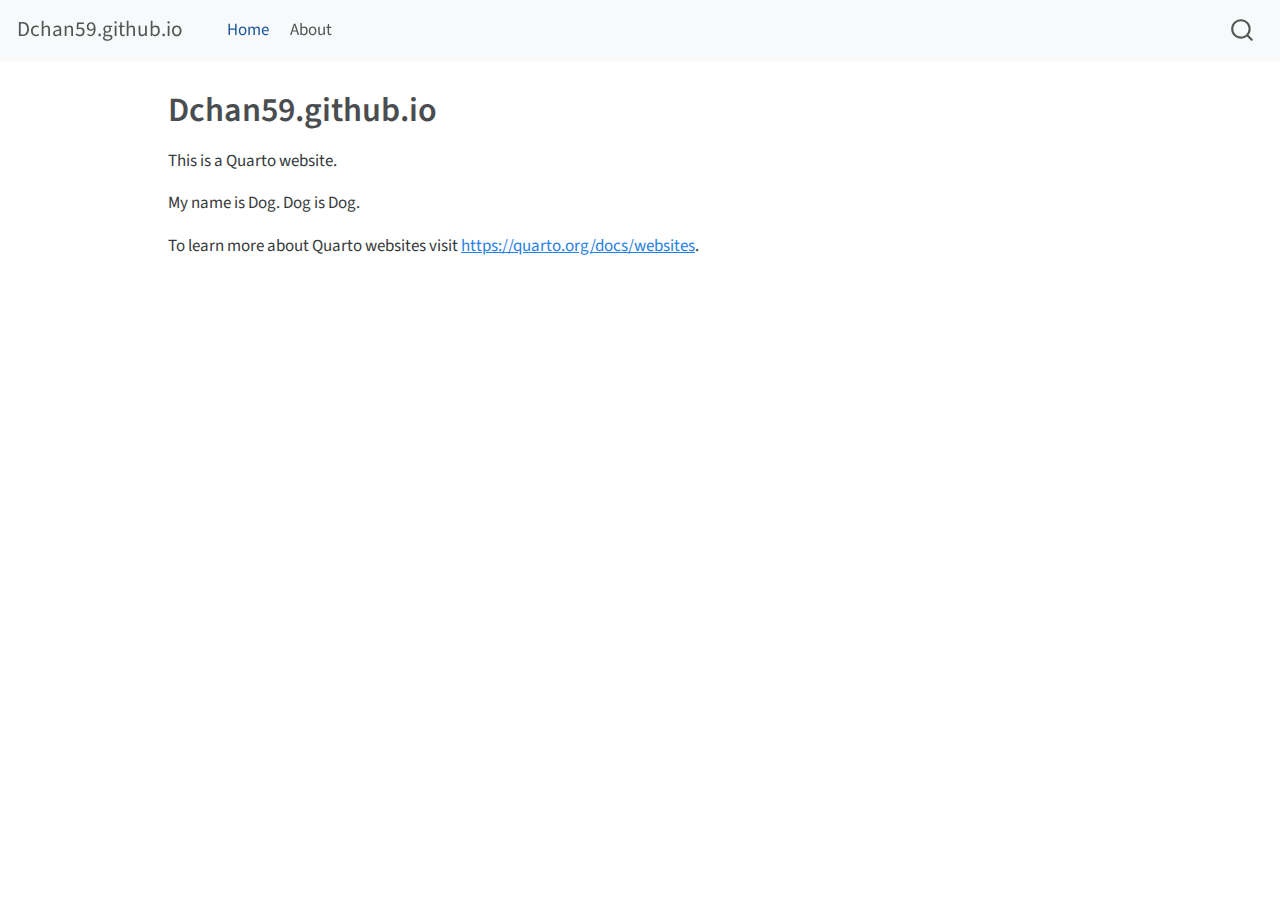
<file: docs/index.html>
<!DOCTYPE html>
<html xmlns="http://www.w3.org/1999/xhtml" lang="en" xml:lang="en"><head>

<meta charset="utf-8">
<meta name="generator" content="quarto-1.3.450">

<meta name="viewport" content="width=device-width, initial-scale=1.0, user-scalable=yes">


<title>Dchan59.github.io</title>
<style>
code{white-space: pre-wrap;}
span.smallcaps{font-variant: small-caps;}
div.columns{display: flex; gap: min(4vw, 1.5em);}
div.column{flex: auto; overflow-x: auto;}
div.hanging-indent{margin-left: 1.5em; text-indent: -1.5em;}
ul.task-list{list-style: none;}
ul.task-list li input[type="checkbox"] {
  width: 0.8em;
  margin: 0 0.8em 0.2em -1em; /* quarto-specific, see https://github.com/quarto-dev/quarto-cli/issues/4556 */ 
  vertical-align: middle;
}
</style>


<script src="site_libs/quarto-nav/quarto-nav.js"></script>
<script src="site_libs/quarto-nav/headroom.min.js"></script>
<script src="site_libs/clipboard/clipboard.min.js"></script>
<script src="site_libs/quarto-search/autocomplete.umd.js"></script>
<script src="site_libs/quarto-search/fuse.min.js"></script>
<script src="site_libs/quarto-search/quarto-search.js"></script>
<meta name="quarto:offset" content="./">
<script src="site_libs/quarto-html/quarto.js"></script>
<script src="site_libs/quarto-html/popper.min.js"></script>
<script src="site_libs/quarto-html/tippy.umd.min.js"></script>
<script src="site_libs/quarto-html/anchor.min.js"></script>
<link href="site_libs/quarto-html/tippy.css" rel="stylesheet">
<link href="site_libs/quarto-html/quarto-syntax-highlighting.css" rel="stylesheet" id="quarto-text-highlighting-styles">
<script src="site_libs/bootstrap/bootstrap.min.js"></script>
<link href="site_libs/bootstrap/bootstrap-icons.css" rel="stylesheet">
<link href="site_libs/bootstrap/bootstrap.min.css" rel="stylesheet" id="quarto-bootstrap" data-mode="light">
<script id="quarto-search-options" type="application/json">{
  "location": "navbar",
  "copy-button": false,
  "collapse-after": 3,
  "panel-placement": "end",
  "type": "overlay",
  "limit": 20,
  "language": {
    "search-no-results-text": "No results",
    "search-matching-documents-text": "matching documents",
    "search-copy-link-title": "Copy link to search",
    "search-hide-matches-text": "Hide additional matches",
    "search-more-match-text": "more match in this document",
    "search-more-matches-text": "more matches in this document",
    "search-clear-button-title": "Clear",
    "search-detached-cancel-button-title": "Cancel",
    "search-submit-button-title": "Submit",
    "search-label": "Search"
  }
}</script>


<link rel="stylesheet" href="styles.css">
</head>

<body class="nav-fixed">

<div id="quarto-search-results"></div>
  <header id="quarto-header" class="headroom fixed-top">
    <nav class="navbar navbar-expand-lg navbar-dark ">
      <div class="navbar-container container-fluid">
      <div class="navbar-brand-container">
    <a class="navbar-brand" href="./index.html">
    <span class="navbar-title">Dchan59.github.io</span>
    </a>
  </div>
            <div id="quarto-search" class="" title="Search"></div>
          <button class="navbar-toggler" type="button" data-bs-toggle="collapse" data-bs-target="#navbarCollapse" aria-controls="navbarCollapse" aria-expanded="false" aria-label="Toggle navigation" onclick="if (window.quartoToggleHeadroom) { window.quartoToggleHeadroom(); }">
  <span class="navbar-toggler-icon"></span>
</button>
          <div class="collapse navbar-collapse" id="navbarCollapse">
            <ul class="navbar-nav navbar-nav-scroll me-auto">
  <li class="nav-item">
    <a class="nav-link active" href="./index.html" rel="" target="" aria-current="page">
 <span class="menu-text">Home</span></a>
  </li>  
  <li class="nav-item">
    <a class="nav-link" href="./about.html" rel="" target="">
 <span class="menu-text">About</span></a>
  </li>  
</ul>
            <div class="quarto-navbar-tools ms-auto">
</div>
          </div> <!-- /navcollapse -->
      </div> <!-- /container-fluid -->
    </nav>
</header>
<!-- content -->
<div id="quarto-content" class="quarto-container page-columns page-rows-contents page-layout-article page-navbar">
<!-- sidebar -->
<!-- margin-sidebar -->
    <div id="quarto-margin-sidebar" class="sidebar margin-sidebar">
        
    </div>
<!-- main -->
<main class="content" id="quarto-document-content">

<header id="title-block-header" class="quarto-title-block default">
<div class="quarto-title">
<h1 class="title">Dchan59.github.io</h1>
</div>



<div class="quarto-title-meta">

    
  
    
  </div>
  

</header>

<p>This is a Quarto website.</p>
<p>My name is Dog. Dog is Dog.</p>
<p>To learn more about Quarto websites visit <a href="https://quarto.org/docs/websites" class="uri">https://quarto.org/docs/websites</a>.</p>



</main> <!-- /main -->
<script id="quarto-html-after-body" type="application/javascript">
window.document.addEventListener("DOMContentLoaded", function (event) {
  const toggleBodyColorMode = (bsSheetEl) => {
    const mode = bsSheetEl.getAttribute("data-mode");
    const bodyEl = window.document.querySelector("body");
    if (mode === "dark") {
      bodyEl.classList.add("quarto-dark");
      bodyEl.classList.remove("quarto-light");
    } else {
      bodyEl.classList.add("quarto-light");
      bodyEl.classList.remove("quarto-dark");
    }
  }
  const toggleBodyColorPrimary = () => {
    const bsSheetEl = window.document.querySelector("link#quarto-bootstrap");
    if (bsSheetEl) {
      toggleBodyColorMode(bsSheetEl);
    }
  }
  toggleBodyColorPrimary();  
  const icon = "";
  const anchorJS = new window.AnchorJS();
  anchorJS.options = {
    placement: 'right',
    icon: icon
  };
  anchorJS.add('.anchored');
  const isCodeAnnotation = (el) => {
    for (const clz of el.classList) {
      if (clz.startsWith('code-annotation-')) {                     
        return true;
      }
    }
    return false;
  }
  const clipboard = new window.ClipboardJS('.code-copy-button', {
    text: function(trigger) {
      const codeEl = trigger.previousElementSibling.cloneNode(true);
      for (const childEl of codeEl.children) {
        if (isCodeAnnotation(childEl)) {
          childEl.remove();
        }
      }
      return codeEl.innerText;
    }
  });
  clipboard.on('success', function(e) {
    // button target
    const button = e.trigger;
    // don't keep focus
    button.blur();
    // flash "checked"
    button.classList.add('code-copy-button-checked');
    var currentTitle = button.getAttribute("title");
    button.setAttribute("title", "Copied!");
    let tooltip;
    if (window.bootstrap) {
      button.setAttribute("data-bs-toggle", "tooltip");
      button.setAttribute("data-bs-placement", "left");
      button.setAttribute("data-bs-title", "Copied!");
      tooltip = new bootstrap.Tooltip(button, 
        { trigger: "manual", 
          customClass: "code-copy-button-tooltip",
          offset: [0, -8]});
      tooltip.show();    
    }
    setTimeout(function() {
      if (tooltip) {
        tooltip.hide();
        button.removeAttribute("data-bs-title");
        button.removeAttribute("data-bs-toggle");
        button.removeAttribute("data-bs-placement");
      }
      button.setAttribute("title", currentTitle);
      button.classList.remove('code-copy-button-checked');
    }, 1000);
    // clear code selection
    e.clearSelection();
  });
  function tippyHover(el, contentFn) {
    const config = {
      allowHTML: true,
      content: contentFn,
      maxWidth: 500,
      delay: 100,
      arrow: false,
      appendTo: function(el) {
          return el.parentElement;
      },
      interactive: true,
      interactiveBorder: 10,
      theme: 'quarto',
      placement: 'bottom-start'
    };
    window.tippy(el, config); 
  }
  const noterefs = window.document.querySelectorAll('a[role="doc-noteref"]');
  for (var i=0; i<noterefs.length; i++) {
    const ref = noterefs[i];
    tippyHover(ref, function() {
      // use id or data attribute instead here
      let href = ref.getAttribute('data-footnote-href') || ref.getAttribute('href');
      try { href = new URL(href).hash; } catch {}
      const id = href.replace(/^#\/?/, "");
      const note = window.document.getElementById(id);
      return note.innerHTML;
    });
  }
      let selectedAnnoteEl;
      const selectorForAnnotation = ( cell, annotation) => {
        let cellAttr = 'data-code-cell="' + cell + '"';
        let lineAttr = 'data-code-annotation="' +  annotation + '"';
        const selector = 'span[' + cellAttr + '][' + lineAttr + ']';
        return selector;
      }
      const selectCodeLines = (annoteEl) => {
        const doc = window.document;
        const targetCell = annoteEl.getAttribute("data-target-cell");
        const targetAnnotation = annoteEl.getAttribute("data-target-annotation");
        const annoteSpan = window.document.querySelector(selectorForAnnotation(targetCell, targetAnnotation));
        const lines = annoteSpan.getAttribute("data-code-lines").split(",");
        const lineIds = lines.map((line) => {
          return targetCell + "-" + line;
        })
        let top = null;
        let height = null;
        let parent = null;
        if (lineIds.length > 0) {
            //compute the position of the single el (top and bottom and make a div)
            const el = window.document.getElementById(lineIds[0]);
            top = el.offsetTop;
            height = el.offsetHeight;
            parent = el.parentElement.parentElement;
          if (lineIds.length > 1) {
            const lastEl = window.document.getElementById(lineIds[lineIds.length - 1]);
            const bottom = lastEl.offsetTop + lastEl.offsetHeight;
            height = bottom - top;
          }
          if (top !== null && height !== null && parent !== null) {
            // cook up a div (if necessary) and position it 
            let div = window.document.getElementById("code-annotation-line-highlight");
            if (div === null) {
              div = window.document.createElement("div");
              div.setAttribute("id", "code-annotation-line-highlight");
              div.style.position = 'absolute';
              parent.appendChild(div);
            }
            div.style.top = top - 2 + "px";
            div.style.height = height + 4 + "px";
            let gutterDiv = window.document.getElementById("code-annotation-line-highlight-gutter");
            if (gutterDiv === null) {
              gutterDiv = window.document.createElement("div");
              gutterDiv.setAttribute("id", "code-annotation-line-highlight-gutter");
              gutterDiv.style.position = 'absolute';
              const codeCell = window.document.getElementById(targetCell);
              const gutter = codeCell.querySelector('.code-annotation-gutter');
              gutter.appendChild(gutterDiv);
            }
            gutterDiv.style.top = top - 2 + "px";
            gutterDiv.style.height = height + 4 + "px";
          }
          selectedAnnoteEl = annoteEl;
        }
      };
      const unselectCodeLines = () => {
        const elementsIds = ["code-annotation-line-highlight", "code-annotation-line-highlight-gutter"];
        elementsIds.forEach((elId) => {
          const div = window.document.getElementById(elId);
          if (div) {
            div.remove();
          }
        });
        selectedAnnoteEl = undefined;
      };
      // Attach click handler to the DT
      const annoteDls = window.document.querySelectorAll('dt[data-target-cell]');
      for (const annoteDlNode of annoteDls) {
        annoteDlNode.addEventListener('click', (event) => {
          const clickedEl = event.target;
          if (clickedEl !== selectedAnnoteEl) {
            unselectCodeLines();
            const activeEl = window.document.querySelector('dt[data-target-cell].code-annotation-active');
            if (activeEl) {
              activeEl.classList.remove('code-annotation-active');
            }
            selectCodeLines(clickedEl);
            clickedEl.classList.add('code-annotation-active');
          } else {
            // Unselect the line
            unselectCodeLines();
            clickedEl.classList.remove('code-annotation-active');
          }
        });
      }
  const findCites = (el) => {
    const parentEl = el.parentElement;
    if (parentEl) {
      const cites = parentEl.dataset.cites;
      if (cites) {
        return {
          el,
          cites: cites.split(' ')
        };
      } else {
        return findCites(el.parentElement)
      }
    } else {
      return undefined;
    }
  };
  var bibliorefs = window.document.querySelectorAll('a[role="doc-biblioref"]');
  for (var i=0; i<bibliorefs.length; i++) {
    const ref = bibliorefs[i];
    const citeInfo = findCites(ref);
    if (citeInfo) {
      tippyHover(citeInfo.el, function() {
        var popup = window.document.createElement('div');
        citeInfo.cites.forEach(function(cite) {
          var citeDiv = window.document.createElement('div');
          citeDiv.classList.add('hanging-indent');
          citeDiv.classList.add('csl-entry');
          var biblioDiv = window.document.getElementById('ref-' + cite);
          if (biblioDiv) {
            citeDiv.innerHTML = biblioDiv.innerHTML;
          }
          popup.appendChild(citeDiv);
        });
        return popup.innerHTML;
      });
    }
  }
});
</script>
</div> <!-- /content -->



</body></html>
</file>
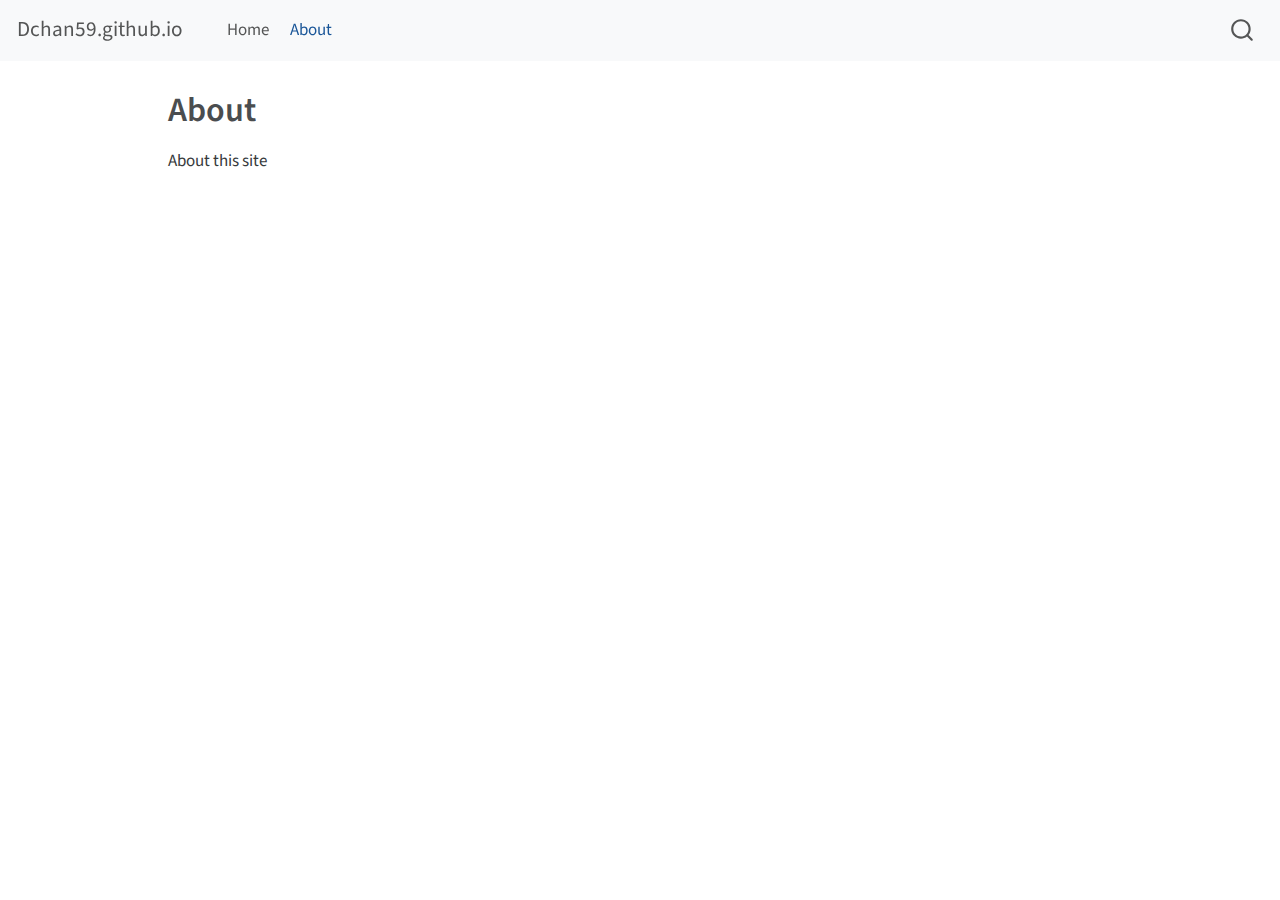
<file: docs/about.html>
<!DOCTYPE html>
<html xmlns="http://www.w3.org/1999/xhtml" lang="en" xml:lang="en"><head>

<meta charset="utf-8">
<meta name="generator" content="quarto-1.3.450">

<meta name="viewport" content="width=device-width, initial-scale=1.0, user-scalable=yes">


<title>Dchan59.github.io - About</title>
<style>
code{white-space: pre-wrap;}
span.smallcaps{font-variant: small-caps;}
div.columns{display: flex; gap: min(4vw, 1.5em);}
div.column{flex: auto; overflow-x: auto;}
div.hanging-indent{margin-left: 1.5em; text-indent: -1.5em;}
ul.task-list{list-style: none;}
ul.task-list li input[type="checkbox"] {
  width: 0.8em;
  margin: 0 0.8em 0.2em -1em; /* quarto-specific, see https://github.com/quarto-dev/quarto-cli/issues/4556 */ 
  vertical-align: middle;
}
</style>


<script src="site_libs/quarto-nav/quarto-nav.js"></script>
<script src="site_libs/quarto-nav/headroom.min.js"></script>
<script src="site_libs/clipboard/clipboard.min.js"></script>
<script src="site_libs/quarto-search/autocomplete.umd.js"></script>
<script src="site_libs/quarto-search/fuse.min.js"></script>
<script src="site_libs/quarto-search/quarto-search.js"></script>
<meta name="quarto:offset" content="./">
<script src="site_libs/quarto-html/quarto.js"></script>
<script src="site_libs/quarto-html/popper.min.js"></script>
<script src="site_libs/quarto-html/tippy.umd.min.js"></script>
<script src="site_libs/quarto-html/anchor.min.js"></script>
<link href="site_libs/quarto-html/tippy.css" rel="stylesheet">
<link href="site_libs/quarto-html/quarto-syntax-highlighting.css" rel="stylesheet" id="quarto-text-highlighting-styles">
<script src="site_libs/bootstrap/bootstrap.min.js"></script>
<link href="site_libs/bootstrap/bootstrap-icons.css" rel="stylesheet">
<link href="site_libs/bootstrap/bootstrap.min.css" rel="stylesheet" id="quarto-bootstrap" data-mode="light">
<script id="quarto-search-options" type="application/json">{
  "location": "navbar",
  "copy-button": false,
  "collapse-after": 3,
  "panel-placement": "end",
  "type": "overlay",
  "limit": 20,
  "language": {
    "search-no-results-text": "No results",
    "search-matching-documents-text": "matching documents",
    "search-copy-link-title": "Copy link to search",
    "search-hide-matches-text": "Hide additional matches",
    "search-more-match-text": "more match in this document",
    "search-more-matches-text": "more matches in this document",
    "search-clear-button-title": "Clear",
    "search-detached-cancel-button-title": "Cancel",
    "search-submit-button-title": "Submit",
    "search-label": "Search"
  }
}</script>


<link rel="stylesheet" href="styles.css">
</head>

<body class="nav-fixed">

<div id="quarto-search-results"></div>
  <header id="quarto-header" class="headroom fixed-top">
    <nav class="navbar navbar-expand-lg navbar-dark ">
      <div class="navbar-container container-fluid">
      <div class="navbar-brand-container">
    <a class="navbar-brand" href="./index.html">
    <span class="navbar-title">Dchan59.github.io</span>
    </a>
  </div>
            <div id="quarto-search" class="" title="Search"></div>
          <button class="navbar-toggler" type="button" data-bs-toggle="collapse" data-bs-target="#navbarCollapse" aria-controls="navbarCollapse" aria-expanded="false" aria-label="Toggle navigation" onclick="if (window.quartoToggleHeadroom) { window.quartoToggleHeadroom(); }">
  <span class="navbar-toggler-icon"></span>
</button>
          <div class="collapse navbar-collapse" id="navbarCollapse">
            <ul class="navbar-nav navbar-nav-scroll me-auto">
  <li class="nav-item">
    <a class="nav-link" href="./index.html" rel="" target="">
 <span class="menu-text">Home</span></a>
  </li>  
  <li class="nav-item">
    <a class="nav-link active" href="./about.html" rel="" target="" aria-current="page">
 <span class="menu-text">About</span></a>
  </li>  
</ul>
            <div class="quarto-navbar-tools ms-auto">
</div>
          </div> <!-- /navcollapse -->
      </div> <!-- /container-fluid -->
    </nav>
</header>
<!-- content -->
<div id="quarto-content" class="quarto-container page-columns page-rows-contents page-layout-article page-navbar">
<!-- sidebar -->
<!-- margin-sidebar -->
    <div id="quarto-margin-sidebar" class="sidebar margin-sidebar">
        
    </div>
<!-- main -->
<main class="content" id="quarto-document-content">

<header id="title-block-header" class="quarto-title-block default">
<div class="quarto-title">
<h1 class="title">About</h1>
</div>



<div class="quarto-title-meta">

    
  
    
  </div>
  

</header>

<p>About this site</p>



</main> <!-- /main -->
<script id="quarto-html-after-body" type="application/javascript">
window.document.addEventListener("DOMContentLoaded", function (event) {
  const toggleBodyColorMode = (bsSheetEl) => {
    const mode = bsSheetEl.getAttribute("data-mode");
    const bodyEl = window.document.querySelector("body");
    if (mode === "dark") {
      bodyEl.classList.add("quarto-dark");
      bodyEl.classList.remove("quarto-light");
    } else {
      bodyEl.classList.add("quarto-light");
      bodyEl.classList.remove("quarto-dark");
    }
  }
  const toggleBodyColorPrimary = () => {
    const bsSheetEl = window.document.querySelector("link#quarto-bootstrap");
    if (bsSheetEl) {
      toggleBodyColorMode(bsSheetEl);
    }
  }
  toggleBodyColorPrimary();  
  const icon = "";
  const anchorJS = new window.AnchorJS();
  anchorJS.options = {
    placement: 'right',
    icon: icon
  };
  anchorJS.add('.anchored');
  const isCodeAnnotation = (el) => {
    for (const clz of el.classList) {
      if (clz.startsWith('code-annotation-')) {                     
        return true;
      }
    }
    return false;
  }
  const clipboard = new window.ClipboardJS('.code-copy-button', {
    text: function(trigger) {
      const codeEl = trigger.previousElementSibling.cloneNode(true);
      for (const childEl of codeEl.children) {
        if (isCodeAnnotation(childEl)) {
          childEl.remove();
        }
      }
      return codeEl.innerText;
    }
  });
  clipboard.on('success', function(e) {
    // button target
    const button = e.trigger;
    // don't keep focus
    button.blur();
    // flash "checked"
    button.classList.add('code-copy-button-checked');
    var currentTitle = button.getAttribute("title");
    button.setAttribute("title", "Copied!");
    let tooltip;
    if (window.bootstrap) {
      button.setAttribute("data-bs-toggle", "tooltip");
      button.setAttribute("data-bs-placement", "left");
      button.setAttribute("data-bs-title", "Copied!");
      tooltip = new bootstrap.Tooltip(button, 
        { trigger: "manual", 
          customClass: "code-copy-button-tooltip",
          offset: [0, -8]});
      tooltip.show();    
    }
    setTimeout(function() {
      if (tooltip) {
        tooltip.hide();
        button.removeAttribute("data-bs-title");
        button.removeAttribute("data-bs-toggle");
        button.removeAttribute("data-bs-placement");
      }
      button.setAttribute("title", currentTitle);
      button.classList.remove('code-copy-button-checked');
    }, 1000);
    // clear code selection
    e.clearSelection();
  });
  function tippyHover(el, contentFn) {
    const config = {
      allowHTML: true,
      content: contentFn,
      maxWidth: 500,
      delay: 100,
      arrow: false,
      appendTo: function(el) {
          return el.parentElement;
      },
      interactive: true,
      interactiveBorder: 10,
      theme: 'quarto',
      placement: 'bottom-start'
    };
    window.tippy(el, config); 
  }
  const noterefs = window.document.querySelectorAll('a[role="doc-noteref"]');
  for (var i=0; i<noterefs.length; i++) {
    const ref = noterefs[i];
    tippyHover(ref, function() {
      // use id or data attribute instead here
      let href = ref.getAttribute('data-footnote-href') || ref.getAttribute('href');
      try { href = new URL(href).hash; } catch {}
      const id = href.replace(/^#\/?/, "");
      const note = window.document.getElementById(id);
      return note.innerHTML;
    });
  }
      let selectedAnnoteEl;
      const selectorForAnnotation = ( cell, annotation) => {
        let cellAttr = 'data-code-cell="' + cell + '"';
        let lineAttr = 'data-code-annotation="' +  annotation + '"';
        const selector = 'span[' + cellAttr + '][' + lineAttr + ']';
        return selector;
      }
      const selectCodeLines = (annoteEl) => {
        const doc = window.document;
        const targetCell = annoteEl.getAttribute("data-target-cell");
        const targetAnnotation = annoteEl.getAttribute("data-target-annotation");
        const annoteSpan = window.document.querySelector(selectorForAnnotation(targetCell, targetAnnotation));
        const lines = annoteSpan.getAttribute("data-code-lines").split(",");
        const lineIds = lines.map((line) => {
          return targetCell + "-" + line;
        })
        let top = null;
        let height = null;
        let parent = null;
        if (lineIds.length > 0) {
            //compute the position of the single el (top and bottom and make a div)
            const el = window.document.getElementById(lineIds[0]);
            top = el.offsetTop;
            height = el.offsetHeight;
            parent = el.parentElement.parentElement;
          if (lineIds.length > 1) {
            const lastEl = window.document.getElementById(lineIds[lineIds.length - 1]);
            const bottom = lastEl.offsetTop + lastEl.offsetHeight;
            height = bottom - top;
          }
          if (top !== null && height !== null && parent !== null) {
            // cook up a div (if necessary) and position it 
            let div = window.document.getElementById("code-annotation-line-highlight");
            if (div === null) {
              div = window.document.createElement("div");
              div.setAttribute("id", "code-annotation-line-highlight");
              div.style.position = 'absolute';
              parent.appendChild(div);
            }
            div.style.top = top - 2 + "px";
            div.style.height = height + 4 + "px";
            let gutterDiv = window.document.getElementById("code-annotation-line-highlight-gutter");
            if (gutterDiv === null) {
              gutterDiv = window.document.createElement("div");
              gutterDiv.setAttribute("id", "code-annotation-line-highlight-gutter");
              gutterDiv.style.position = 'absolute';
              const codeCell = window.document.getElementById(targetCell);
              const gutter = codeCell.querySelector('.code-annotation-gutter');
              gutter.appendChild(gutterDiv);
            }
            gutterDiv.style.top = top - 2 + "px";
            gutterDiv.style.height = height + 4 + "px";
          }
          selectedAnnoteEl = annoteEl;
        }
      };
      const unselectCodeLines = () => {
        const elementsIds = ["code-annotation-line-highlight", "code-annotation-line-highlight-gutter"];
        elementsIds.forEach((elId) => {
          const div = window.document.getElementById(elId);
          if (div) {
            div.remove();
          }
        });
        selectedAnnoteEl = undefined;
      };
      // Attach click handler to the DT
      const annoteDls = window.document.querySelectorAll('dt[data-target-cell]');
      for (const annoteDlNode of annoteDls) {
        annoteDlNode.addEventListener('click', (event) => {
          const clickedEl = event.target;
          if (clickedEl !== selectedAnnoteEl) {
            unselectCodeLines();
            const activeEl = window.document.querySelector('dt[data-target-cell].code-annotation-active');
            if (activeEl) {
              activeEl.classList.remove('code-annotation-active');
            }
            selectCodeLines(clickedEl);
            clickedEl.classList.add('code-annotation-active');
          } else {
            // Unselect the line
            unselectCodeLines();
            clickedEl.classList.remove('code-annotation-active');
          }
        });
      }
  const findCites = (el) => {
    const parentEl = el.parentElement;
    if (parentEl) {
      const cites = parentEl.dataset.cites;
      if (cites) {
        return {
          el,
          cites: cites.split(' ')
        };
      } else {
        return findCites(el.parentElement)
      }
    } else {
      return undefined;
    }
  };
  var bibliorefs = window.document.querySelectorAll('a[role="doc-biblioref"]');
  for (var i=0; i<bibliorefs.length; i++) {
    const ref = bibliorefs[i];
    const citeInfo = findCites(ref);
    if (citeInfo) {
      tippyHover(citeInfo.el, function() {
        var popup = window.document.createElement('div');
        citeInfo.cites.forEach(function(cite) {
          var citeDiv = window.document.createElement('div');
          citeDiv.classList.add('hanging-indent');
          citeDiv.classList.add('csl-entry');
          var biblioDiv = window.document.getElementById('ref-' + cite);
          if (biblioDiv) {
            citeDiv.innerHTML = biblioDiv.innerHTML;
          }
          popup.appendChild(citeDiv);
        });
        return popup.innerHTML;
      });
    }
  }
});
</script>
</div> <!-- /content -->



</body></html>
</file>
<file: docs/site_libs/quarto-html/tippy.css>
.tippy-box[data-animation=fade][data-state=hidden]{opacity:0}[data-tippy-root]{max-width:calc(100vw - 10px)}.tippy-box{position:relative;background-color:#333;color:#fff;border-radius:4px;font-size:14px;line-height:1.4;white-space:normal;outline:0;transition-property:transform,visibility,opacity}.tippy-box[data-placement^=top]>.tippy-arrow{bottom:0}.tippy-box[data-placement^=top]>.tippy-arrow:before{bottom:-7px;left:0;border-width:8px 8px 0;border-top-color:initial;transform-origin:center top}.tippy-box[data-placement^=bottom]>.tippy-arrow{top:0}.tippy-box[data-placement^=bottom]>.tippy-arrow:before{top:-7px;left:0;border-width:0 8px 8px;border-bottom-color:initial;transform-origin:center bottom}.tippy-box[data-placement^=left]>.tippy-arrow{right:0}.tippy-box[data-placement^=left]>.tippy-arrow:before{border-width:8px 0 8px 8px;border-left-color:initial;right:-7px;transform-origin:center left}.tippy-box[data-placement^=right]>.tippy-arrow{left:0}.tippy-box[data-placement^=right]>.tippy-arrow:before{left:-7px;border-width:8px 8px 8px 0;border-right-color:initial;transform-origin:center right}.tippy-box[data-inertia][data-state=visible]{transition-timing-function:cubic-bezier(.54,1.5,.38,1.11)}.tippy-arrow{width:16px;height:16px;color:#333}.tippy-arrow:before{content:"";position:absolute;border-color:transparent;border-style:solid}.tippy-content{position:relative;padding:5px 9px;z-index:1}
</file>
<file: docs/site_libs/quarto-html/quarto-syntax-highlighting.css>
/* quarto syntax highlight colors */
:root {
  --quarto-hl-ot-color: #003B4F;
  --quarto-hl-at-color: #657422;
  --quarto-hl-ss-color: #20794D;
  --quarto-hl-an-color: #5E5E5E;
  --quarto-hl-fu-color: #4758AB;
  --quarto-hl-st-color: #20794D;
  --quarto-hl-cf-color: #003B4F;
  --quarto-hl-op-color: #5E5E5E;
  --quarto-hl-er-color: #AD0000;
  --quarto-hl-bn-color: #AD0000;
  --quarto-hl-al-color: #AD0000;
  --quarto-hl-va-color: #111111;
  --quarto-hl-bu-color: inherit;
  --quarto-hl-ex-color: inherit;
  --quarto-hl-pp-color: #AD0000;
  --quarto-hl-in-color: #5E5E5E;
  --quarto-hl-vs-color: #20794D;
  --quarto-hl-wa-color: #5E5E5E;
  --quarto-hl-do-color: #5E5E5E;
  --quarto-hl-im-color: #00769E;
  --quarto-hl-ch-color: #20794D;
  --quarto-hl-dt-color: #AD0000;
  --quarto-hl-fl-color: #AD0000;
  --quarto-hl-co-color: #5E5E5E;
  --quarto-hl-cv-color: #5E5E5E;
  --quarto-hl-cn-color: #8f5902;
  --quarto-hl-sc-color: #5E5E5E;
  --quarto-hl-dv-color: #AD0000;
  --quarto-hl-kw-color: #003B4F;
}

/* other quarto variables */
:root {
  --quarto-font-monospace: SFMono-Regular, Menlo, Monaco, Consolas, "Liberation Mono", "Courier New", monospace;
}

pre > code.sourceCode > span {
  color: #003B4F;
}

code span {
  color: #003B4F;
}

code.sourceCode > span {
  color: #003B4F;
}

div.sourceCode,
div.sourceCode pre.sourceCode {
  color: #003B4F;
}

code span.ot {
  color: #003B4F;
  font-style: inherit;
}

code span.at {
  color: #657422;
  font-style: inherit;
}

code span.ss {
  color: #20794D;
  font-style: inherit;
}

code span.an {
  color: #5E5E5E;
  font-style: inherit;
}

code span.fu {
  color: #4758AB;
  font-style: inherit;
}

code span.st {
  color: #20794D;
  font-style: inherit;
}

code span.cf {
  color: #003B4F;
  font-style: inherit;
}

code span.op {
  color: #5E5E5E;
  font-style: inherit;
}

code span.er {
  color: #AD0000;
  font-style: inherit;
}

code span.bn {
  color: #AD0000;
  font-style: inherit;
}

code span.al {
  color: #AD0000;
  font-style: inherit;
}

code span.va {
  color: #111111;
  font-style: inherit;
}

code span.bu {
  font-style: inherit;
}

code span.ex {
  font-style: inherit;
}

code span.pp {
  color: #AD0000;
  font-style: inherit;
}

code span.in {
  color: #5E5E5E;
  font-style: inherit;
}

code span.vs {
  color: #20794D;
  font-style: inherit;
}

code span.wa {
  color: #5E5E5E;
  font-style: italic;
}

code span.do {
  color: #5E5E5E;
  font-style: italic;
}

code span.im {
  color: #00769E;
  font-style: inherit;
}

code span.ch {
  color: #20794D;
  font-style: inherit;
}

code span.dt {
  color: #AD0000;
  font-style: inherit;
}

code span.fl {
  color: #AD0000;
  font-style: inherit;
}

code span.co {
  color: #5E5E5E;
  font-style: inherit;
}

code span.cv {
  color: #5E5E5E;
  font-style: italic;
}

code span.cn {
  color: #8f5902;
  font-style: inherit;
}

code span.sc {
  color: #5E5E5E;
  font-style: inherit;
}

code span.dv {
  color: #AD0000;
  font-style: inherit;
}

code span.kw {
  color: #003B4F;
  font-style: inherit;
}

.prevent-inlining {
  content: "</";
}

/*# sourceMappingURL=debc5d5d77c3f9108843748ff7464032.css.map */
</file>
<file: docs/styles.css>
/* css styles */
</file>
